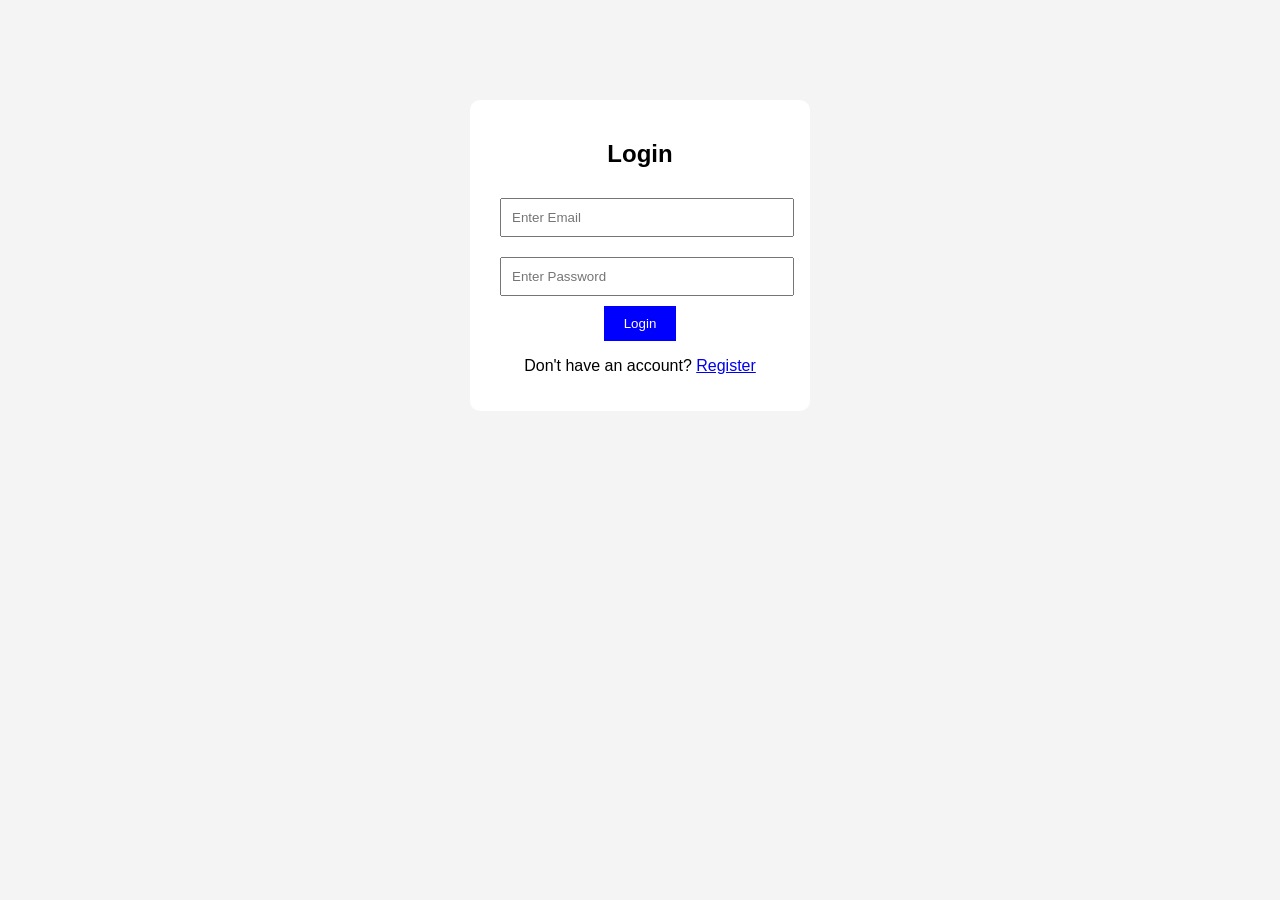
<file: index.html>
<!DOCTYPE html>
<html>
<head>
    <meta name="viewport" content="width=device-width, initial-scale=1.0">
    <title>Login</title>
    <link rel="stylesheet" href="style.css">
</head>
<body>

<div class="container">
    <h2>Login</h2>
    <form action="login.php" method="POST">
        <input type="email" name="email" placeholder="Enter Email" required>
        <input type="password" name="password" placeholder="Enter Password" required>
        <button type="submit">Login</button>
    </form>
    <p>Don't have an account? <a href="register.html">Register</a></p>
</div>

</body>
</html>
</file>
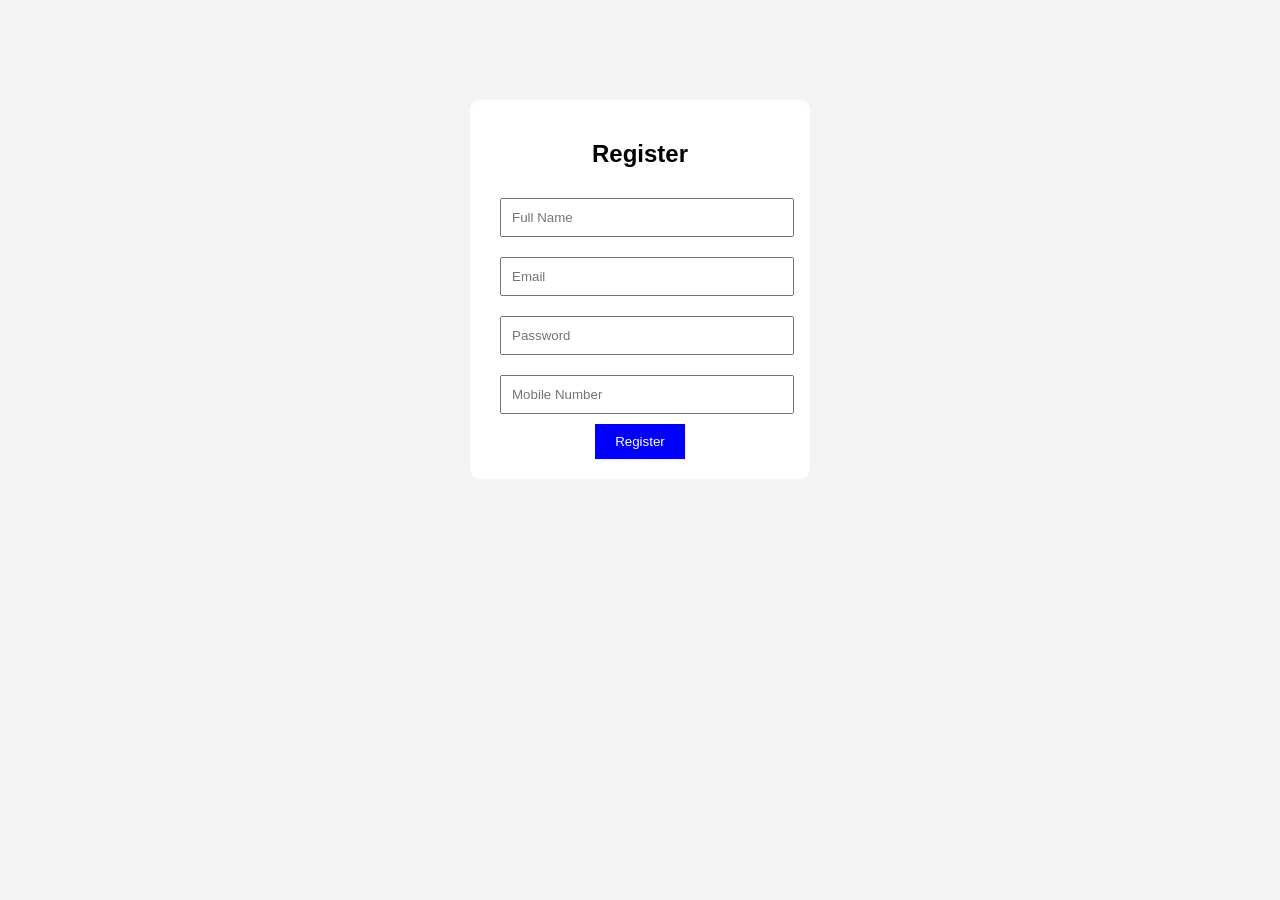
<file: register.html>
<!DOCTYPE html>
<html>
<head>
    <meta name="viewport" content="width=device-width, initial-scale=1.0">
    <title>Register</title>
    <link rel="stylesheet" href="style.css">
    <script src="validate.js"></script>
</head>
<body>

<div class="container">
    <h2>Register</h2>
    <form action="register.php" method="POST" onsubmit="return validateForm()">
        <input type="text" name="name" id="name" placeholder="Full Name">
        <input type="email" name="email" id="email" placeholder="Email">
        <input type="password" name="password" id="password" placeholder="Password">
        <input type="text" name="mobile" id="mobile" placeholder="Mobile Number">
        <button type="submit">Register</button>
    </form>
</div>

</body>
</html>
</file>
<file: style.css>
body {
    font-family: Arial;
    background: #f4f4f4;
}

.container {
    width: 300px;
    margin: 100px auto;
    padding: 20px;
    background: white;
    text-align: center;
    border-radius: 10px;
}

input {
    width: 90%;
    margin: 10px;
    padding: 10px;
}

button {
    padding: 10px 20px;
    background: blue;
    color: white;
    border: none;
}
</file>
